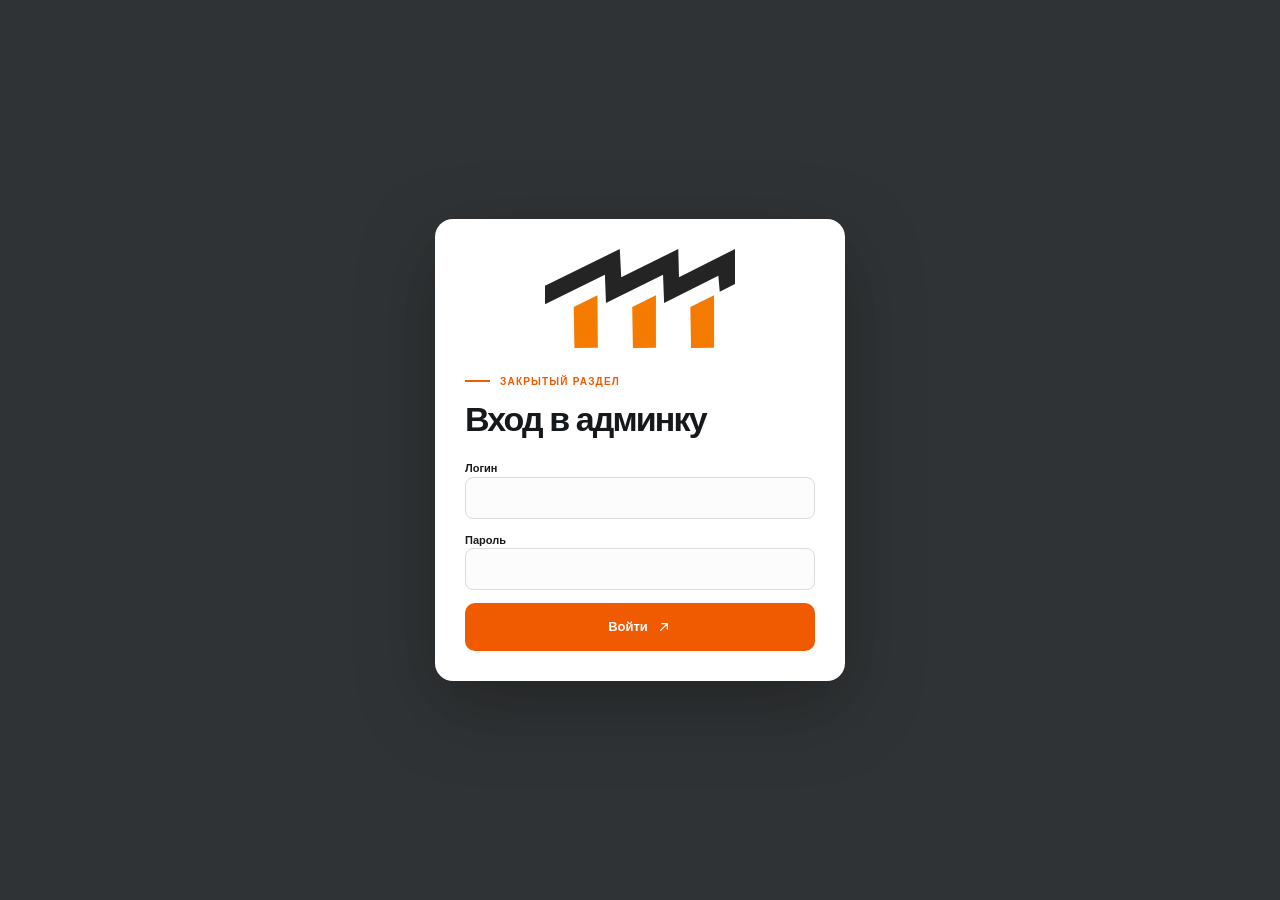
<file: admin-login.html>
﻿<!doctype html>
<html lang="ru">
<head>
<meta charset="UTF-8">
<meta name="viewport" content="width=device-width,initial-scale=1">
<link rel="icon" type="image/svg+xml" href="assets/main-logo.svg?v=20260815">
<meta name="robots" content="noindex, nofollow, noarchive">
<title>Вход — 777</title>
<link rel="stylesheet" href="styles.css">
<link rel="stylesheet" href="admin.css">
<link rel="stylesheet" href="primary-logo.css">
</head>
<body class="admin-body">
<main class="admin-lock">
<form class="admin-login" id="loginForm">
<img src="assets/main-logo.svg" alt="777">
<p class="eyebrow">
<span class="eyebrow__line">
</span>Закрытый раздел</p>
<h1>Вход в админку</h1>
<label>Логин<input id="loginUser" autocomplete="username" required>
</label>
<label>Пароль<input id="loginPassword" type="password" autocomplete="current-password" required>
</label>
<button class="button button--primary button--full">Войти ↗</button>
<div id="loginError" class="form-status is-error">Неверный логин или пароль</div>
</form>
</main>
<script src="admin-login.js">
</script>
</body>
</html>
</file>
<file: styles.css>
:root{--ink:#15191b;--muted:#697074;--line:#e6e8e7;--paper:#f8f9f8;--orange:#f05a00;--orange-dark:#c74600;--sand:#f3ece3;--blue:#dfeef2;--white:#fff;--radius:20px;--shadow:0 20px 60px rgba(20,25,27,.09)}
*{box-sizing:border-box}html{scroll-behavior:smooth}body{margin:0;background:var(--paper);color:var(--ink);font-family:Manrope,Arial,sans-serif;font-size:16px;line-height:1.5}a{text-decoration:none;color:inherit}button,input,textarea{font:inherit}button{cursor:pointer;border:0}button:focus-visible,a:focus-visible,input:focus-visible,textarea:focus-visible{outline:3px solid rgba(240,90,0,.35);outline-offset:3px}.container{width:min(1180px,calc(100% - 48px));margin:0 auto}.announcement{background:var(--ink);color:#d9dedc;font-size:12px}.announcement__inner{height:34px;display:flex;align-items:center;justify-content:center;position:relative}.announcement__dot{width:6px;height:6px;background:var(--orange);border-radius:50%;margin-right:8px}.announcement__close{position:absolute;right:0;background:none;color:#8d9597;font-size:18px}.site-header{background:rgba(248,249,248,.93);backdrop-filter:blur(14px);position:sticky;top:0;z-index:20;border-bottom:1px solid rgba(230,232,231,.8)}.header__top{height:80px;display:flex;align-items:center;gap:26px}.brand img{display:block;width:148px;height:58px;object-fit:contain;mix-blend-mode:multiply}.header__contacts{display:flex;gap:22px;align-items:center;font-size:13px;margin-left:auto}.header__contacts a{font-weight:800}.muted,.footer__muted{color:var(--muted)}.header__actions{display:flex;align-items:center;gap:12px}.language-switcher{display:flex;background:#ecefed;border-radius:10px;padding:3px}.lang{background:none;color:#7a8180;border-radius:7px;font-size:11px;font-weight:800;padding:7px 8px}.lang.active{background:var(--white);color:var(--ink);box-shadow:0 2px 8px rgba(0,0,0,.07)}.icon-button{display:none;background:none;font-size:22px}.quote-button{display:flex;align-items:center;gap:8px;background:var(--orange);color:var(--white);border-radius:10px;padding:12px 14px;font-weight:800;font-size:13px;transition:.2s}.quote-button:hover,.button--primary:hover{background:var(--orange-dark);transform:translateY(-2px)}.quote-button__icon{font-size:17px}.quote-count{display:grid;place-items:center;background:rgba(255,255,255,.25);border-radius:50%;width:20px;height:20px;font-size:11px}.header__nav-row{height:58px;display:flex;align-items:center;gap:28px}.catalog-button{height:38px;padding:0 16px;border-radius:9px;background:var(--ink);color:#fff;display:flex;gap:10px;align-items:center;font-weight:800;font-size:13px}.catalog-button span:first-child{font-size:22px;line-height:0}.main-nav{display:flex;gap:24px;font-size:13px;font-weight:700;color:#555d5f}.main-nav a:hover{color:var(--orange)}.search{margin-left:auto;background:#fff;border:1px solid var(--line);border-radius:9px;width:min(315px,32vw);height:38px;display:flex;align-items:center;padding:0 10px;gap:7px;color:#7d8586}.search span{font-size:22px}.search input{border:0;outline:0;width:100%;font-size:12px;background:transparent}.search kbd{font-size:10px;border:1px solid var(--line);border-radius:4px;padding:2px 4px;color:#a1a6a6;white-space:nowrap}.hero{min-height:570px;display:grid;grid-template-columns:1fr 1fr;gap:50px;align-items:center;padding-top:54px;padding-bottom:64px}.eyebrow{display:flex;align-items:center;gap:10px;margin:0 0 14px;text-transform:uppercase;letter-spacing:.12em;font-size:10px;font-weight:800;color:var(--orange)}.eyebrow__line{height:2px;width:25px;background:var(--orange)}h1,h2,h3,p{margin-top:0}h1,h2{font-family:"Space Grotesk",sans-serif;letter-spacing:-.055em;line-height:.98}h1{font-size:clamp(48px,6vw,83px);max-width:680px;margin-bottom:24px}h1 em,h2 em{font-style:normal;color:var(--orange)}.hero__text{color:var(--muted);max-width:430px;line-height:1.7;margin-bottom:30px}.hero__actions{display:flex;gap:10px;flex-wrap:wrap}.button{min-height:48px;border-radius:10px;padding:0 18px;display:inline-flex;gap:10px;justify-content:center;align-items:center;font-size:13px;font-weight:800;transition:.2s}.button--primary{background:var(--orange);color:#fff}.button--secondary{background:#fff;border:1px solid var(--line);color:var(--ink)}.button--secondary:hover,.button--outline:hover{border-color:var(--ink);transform:translateY(-2px)}.button--outline{background:transparent;border:1px solid #bdc3c1;color:var(--ink)}.button--light{background:white;color:var(--ink)}.button--light:hover{transform:translateY(-2px);background:#f3f4f3}.button--full{width:100%}.hero__trust{display:flex;align-items:center;gap:12px;margin-top:42px;font-size:11px;font-weight:700;color:#676f70}.trust-avatars{display:flex;align-items:center}.trust-avatars span,.trust-avatars b{display:grid;place-items:center;width:29px;height:29px;margin-left:-6px;border:2px solid var(--paper);border-radius:50%;font-size:10px}.trust-avatars span:first-child{margin-left:0;background:#d4a37c}.trust-avatars span:nth-child(2){background:#9caead}.trust-avatars span:nth-child(3){background:#d2c2a8}.trust-avatars b{background:var(--ink);color:#fff}.hero__visual{height:445px;position:relative}.hero__orange-shape{position:absolute;width:76%;height:86%;right:1%;top:4%;background:var(--orange);clip-path:polygon(23% 0,100% 0,100% 76%,75% 100%,0 100%,0 25%);border-radius:6px;opacity:.95}.hero__grid{position:absolute;inset:0;background-image:linear-gradient(rgba(21,25,27,.15) 1px,transparent 1px),linear-gradient(90deg,rgba(21,25,27,.15) 1px,transparent 1px);background-size:34px 34px;opacity:.35;clip-path:polygon(8% 8%,92% 0,100% 87%,17% 100%)}.hero-card{position:absolute;background:#fff;box-shadow:var(--shadow);border-radius:14px}.hero-card--main{inset:12% 8% 8% 9%;padding:26px 28px;background:#1b2021;color:#fff;overflow:hidden}.hero-card__tag{font-size:10px;letter-spacing:.14em;color:#9fa6a4}.hero-card strong{position:absolute;left:28px;bottom:24px;font-family:"Space Grotesk";font-size:27px;line-height:.95;letter-spacing:-.04em}.hero-card__arrow{position:absolute;right:25px;bottom:21px;font-size:28px;color:var(--orange)}.hero-card__illustration{position:absolute;right:4%;top:12%;width:72%;height:68%;background:linear-gradient(145deg,#353b3c,#101314);clip-path:polygon(16% 0,100% 0,84% 100%,0 86%)}.beam{position:absolute;height:18%;width:73%;background:var(--orange);transform:skew(-30deg);left:15%}.beam--1{top:15%}.beam--2{top:36%;left:23%}.beam--3{top:57%;left:31%}.beam--4{top:78%;left:39%}.brick{position:absolute;width:18%;height:11%;background:#e7ecea;transform:skew(-30deg);right:8%}.brick--1{top:23%}.brick--2{top:44%;right:16%}.brick--3{top:65%;right:24%}.brick--4{top:86%;right:32%}.hero-card--small{right:0;bottom:2%;padding:13px 15px 12px;display:grid;grid-template-columns:auto 1fr;column-gap:9px;align-items:center}.hero-card--small span{grid-row:span 2;color:var(--orange);font-size:23px}.hero-card--small b{font-size:18px}.hero-card--small small{font-size:9px;color:var(--muted)}.category-strip,.products,.benefits{padding:55px 0 64px}.section-heading{display:flex;align-items:end;justify-content:space-between;margin-bottom:25px;gap:24px}h2{font-size:clamp(32px,4vw,47px);margin-bottom:0}.text-link{font-size:12px;font-weight:800;border-bottom:1px solid var(--ink);padding-bottom:5px}.category-grid{display:grid;grid-template-columns:repeat(5,1fr);gap:10px}.category-card{min-height:137px;background:#fff;border:1px solid transparent;border-radius:14px;padding:16px;display:flex;align-items:flex-start;flex-direction:column;text-align:left;transition:.2s}.category-card:hover,.category-card--active{border-color:var(--orange);transform:translateY(-3px);box-shadow:0 10px 25px rgba(20,25,27,.05)}.category-icon{display:grid;place-items:center;width:38px;height:38px;background:#edf0ee;border-radius:10px;font-size:25px;margin-bottom:20px}.category-icon--orange{background:#fff0e8;color:var(--orange)}.category-icon--dark{background:#e7e9e9}.category-icon--sand{background:var(--sand)}.category-icon--blue{background:var(--blue)}.category-card b{font-size:13px;margin-bottom:4px}.category-card small{font-size:10px;color:var(--muted)}.products{border-top:1px solid var(--line)}.product-controls{display:flex;gap:6px;flex-wrap:wrap}.filter-button{background:transparent;border:1px solid var(--line);border-radius:7px;padding:8px 11px;font-size:11px;font-weight:800;color:var(--muted)}.filter-button.active{background:var(--ink);color:#fff;border-color:var(--ink)}.product-grid{display:grid;grid-template-columns:repeat(4,1fr);gap:12px}.product-card{background:#fff;border:1px solid transparent;border-radius:14px;padding:10px;position:relative;transition:.2s}.product-card:hover{border-color:#d3d8d6;transform:translateY(-3px);box-shadow:0 12px 28px rgba(20,25,27,.06)}.product-media{height:177px;background:#ecefed;border-radius:9px;position:relative;display:grid;place-items:center;overflow:hidden}.product-media:before{content:"";position:absolute;width:82%;height:70%;background:linear-gradient(135deg,#d8dcdb,#9fa8a6);clip-path:polygon(10% 15%,85% 0,100% 82%,18% 100%);transform:rotate(-6deg)}.product-media--orange{background:#fff0e8}.product-media--orange:before{background:linear-gradient(135deg,#f8a168,#e74e00);clip-path:polygon(7% 28%,94% 5%,100% 76%,13% 100%)}.product-media--dark{background:#e9ebea}.product-media--dark:before{background:linear-gradient(135deg,#5b6462,#1b2021);clip-path:polygon(15% 3%,100% 15%,82% 94%,0 78%)}.product-media--sand{background:var(--sand)}.product-media--sand:before{background:linear-gradient(135deg,#ded0bd,#aa8d6c);clip-path:polygon(0 15%,83% 0,100% 83%,22% 100%)}.product-badge{position:absolute;left:10px;top:10px;background:var(--orange);color:#fff;border-radius:5px;padding:4px 6px;font-size:9px;font-weight:800}.product-card__add{position:absolute;right:16px;top:182px;width:31px;height:31px;border-radius:50%;background:var(--ink);color:white;font-size:20px;line-height:1}.product-info{padding:15px 4px 6px}.product-info small{font-size:10px;color:var(--muted)}.product-info h3{font-size:13px;line-height:1.35;margin:5px 0 14px;max-width:85%}.product-price{display:flex;align-items:baseline;gap:5px;font-family:"Space Grotesk"}.product-price b{font-size:18px}.product-price span{font-size:10px;color:var(--muted)}.products__footer{text-align:center;margin-top:30px}.request-band{background:var(--orange);color:white}.request-band__inner{min-height:300px;display:flex;justify-content:space-between;align-items:center;gap:30px}.eyebrow--light{color:#fff}.eyebrow--light .eyebrow__line{background:#fff}.request-band h2{font-size:clamp(35px,5vw,57px);margin-bottom:17px}.request-band p:not(.eyebrow){max-width:490px;color:#ffe6d9;font-size:13px}.benefits .section-lead{max-width:365px;color:var(--muted);font-size:13px;line-height:1.7}.benefits-grid{display:grid;grid-template-columns:repeat(3,1fr);gap:12px;margin-top:36px}.benefits-grid article{border-top:2px solid var(--ink);padding:17px 0}.benefits-grid article>span{font-size:11px;color:var(--orange);font-weight:800}.benefits-grid h3{font-family:"Space Grotesk";font-size:22px;letter-spacing:-.03em;margin:25px 0 8px}.benefits-grid p{font-size:12px;color:var(--muted);max-width:260px}.footer{background:var(--ink);color:#fff;padding:55px 0 20px}.footer__grid{display:grid;grid-template-columns:2fr 1fr 1fr;gap:40px;padding-bottom:55px}.footer__logo{width:150px;filter:invert(1);mix-blend-mode:screen;margin-left:-7px}.footer__grid p{max-width:230px;font-size:12px;line-height:1.7;color:#889191;margin-top:9px}.footer__grid>div:not(:first-child){display:flex;flex-direction:column;gap:10px;font-size:12px}.footer__grid b{font-size:11px;text-transform:uppercase;letter-spacing:.12em;color:#969f9f;margin-bottom:7px}.footer__grid a:hover{color:#ff7f32}.footer__grid span{color:#a5acab}.footer__bottom{border-top:1px solid #343a3b;padding-top:18px;display:flex;justify-content:space-between;color:#687172;font-size:10px}.drawer-backdrop{position:fixed;inset:0;background:rgba(21,25,27,.4);opacity:0;visibility:hidden;transition:.25s;z-index:30}.quote-drawer{position:fixed;z-index:31;right:0;top:0;height:100vh;width:min(435px,100%);background:#fff;transform:translateX(100%);transition:.3s;box-shadow:-15px 0 45px rgba(0,0,0,.12);display:flex;flex-direction:column}.drawer-open .drawer-backdrop{opacity:1;visibility:visible}.drawer-open .quote-drawer{transform:translateX(0)}.drawer__head{display:flex;justify-content:space-between;padding:38px 30px 24px;border-bottom:1px solid var(--line)}.drawer__head h2{font-size:36px}.drawer__close,.modal__close{background:none;font-size:30px;color:var(--muted);align-self:flex-start}.quote-items{padding:20px 30px;flex:1;overflow:auto}.empty-state{text-align:center;padding:65px 20px;color:var(--muted)}.empty-state span{display:grid;place-items:center;background:#fff0e8;color:var(--orange);border-radius:50%;width:52px;height:52px;margin:0 auto 16px;font-size:25px}.empty-state b{display:block;color:var(--ink);font-size:14px}.empty-state p{font-size:12px}.quote-item{display:grid;grid-template-columns:70px 1fr auto;align-items:center;gap:12px;border-bottom:1px solid var(--line);padding:10px 0}.quote-item__media{height:60px;border-radius:8px;background:#f1f2f1;position:relative;overflow:hidden}.quote-item__media:before{content:"";position:absolute;inset:12px 6px;background:var(--orange);transform:rotate(-12deg)}.quote-item__name{font-weight:800;font-size:12px}.quote-item__meta{font-size:10px;color:var(--muted)}.quote-item__remove{background:none;color:#a6adab;font-size:18px}.drawer__form{padding:20px 30px 28px;border-top:1px solid var(--line)}label{display:block;font-size:11px;font-weight:800;margin-bottom:13px}label span{display:block;margin-bottom:6px}input,textarea{width:100%;border:1px solid #dadddb;background:#fbfcfb;border-radius:8px;padding:11px 12px;outline:0;font-size:12px;resize:vertical}input:focus,textarea:focus{border-color:var(--orange);box-shadow:0 0 0 3px rgba(240,90,0,.1)}.drawer__form small{display:block;text-align:center;color:#99a09f;font-size:9px;margin-top:10px}.modal{position:fixed;inset:0;z-index:40;background:rgba(21,25,27,.5);display:grid;place-items:center;padding:20px;opacity:0;visibility:hidden;transition:.25s}.modal.is-open{opacity:1;visibility:visible}.modal__panel{background:#fff;border-radius:18px;padding:32px;max-width:485px;width:100%;position:relative;box-shadow:var(--shadow);transform:translateY(12px);transition:.25s}.modal.is-open .modal__panel{transform:none}.modal__close{position:absolute;right:20px;top:18px}.modal__panel h2{font-size:38px;margin-bottom:12px}.modal__text{font-size:12px;color:var(--muted);max-width:370px;margin-bottom:23px}.file-drop{border:1px dashed #c9cfcd;border-radius:10px;min-height:83px;display:flex;align-items:center;justify-content:center;flex-direction:column;color:var(--muted);position:relative}.file-drop input{position:absolute;inset:0;opacity:0;cursor:pointer}.file-drop__icon{color:var(--orange);font-size:20px;line-height:1}.file-drop b{font-size:11px;color:var(--ink)}.file-drop small{font-weight:400;font-size:9px}.file-drop em{font-size:10px;color:var(--orange);font-style:normal;margin-top:4px}.toast{position:fixed;right:25px;bottom:25px;z-index:50;background:var(--ink);color:white;border-left:4px solid var(--orange);border-radius:9px;padding:13px 18px;font-size:12px;box-shadow:var(--shadow);transform:translateY(30px);opacity:0;pointer-events:none;transition:.25s}.toast.show{transform:none;opacity:1}
@media(max-width:900px){.header__contacts{display:none}.header__nav-row{gap:12px}.main-nav{display:none}.search{width:auto;flex:1}.hero{grid-template-columns:1fr;min-height:auto;padding-top:55px}.hero__visual{height:400px;max-width:600px;width:100%;margin:0 auto}.category-grid{grid-template-columns:repeat(3,1fr)}.category-card:last-child{display:none}.product-grid{grid-template-columns:repeat(2,1fr)}.footer__grid{grid-template-columns:1.5fr 1fr 1fr}}
@media(max-width:600px){.container{width:min(100% - 32px,1180px)}.announcement__inner{justify-content:flex-start;padding-right:25px}.header__top{height:68px;gap:10px}.brand img{width:120px}.header__actions{margin-left:auto;gap:5px}.icon-button{display:block}.quote-button{padding:10px}.quote-button>span:not(.quote-button__icon),.quote-button b{display:none}.header__nav-row{height:52px}.catalog-button{font-size:11px;padding:0 11px}.search{width:auto}.search kbd{display:none}.main-nav.is-mobile{display:flex;position:absolute;top:102px;left:16px;right:16px;z-index:22;padding:14px;background:#fff;border:1px solid var(--line);border-radius:12px;box-shadow:var(--shadow);flex-direction:column;gap:14px}.hero{padding-top:38px;padding-bottom:40px}.hero__text{font-size:14px}.hero__actions .button{width:100%}.hero__visual{height:300px}.hero-card--main{inset:8% 4% 4% 5%;padding:18px}.hero-card strong{left:18px;bottom:18px;font-size:21px}.hero-card__tag{font-size:8px}.hero-card--small{font-size:12px}.section-heading{align-items:flex-start;flex-direction:column}.section-heading h2{font-size:35px}.text-link{align-self:flex-end;margin-top:-8px}.category-strip,.products,.benefits{padding:40px 0 48px}.category-grid{grid-template-columns:repeat(2,1fr)}.category-card{min-height:123px;padding:13px}.category-card:last-child{display:flex}.category-card small{font-size:9px}.product-controls{width:100%}.product-grid{gap:8px}.product-media{height:135px}.product-card__add{top:140px;right:13px}.product-info{padding-top:15px}.product-info h3{font-size:11px}.product-price b{font-size:15px}.request-band__inner{padding-top:45px;padding-bottom:45px;display:block}.request-band h2{font-size:40px}.request-band .button{width:100%;margin-top:18px}.benefits-grid{grid-template-columns:1fr;gap:25px}.benefits-grid article{padding-top:12px}.footer__grid{grid-template-columns:1fr 1fr;gap:25px}.footer__grid>div:first-child{grid-column:span 2}.footer__bottom{gap:10px;flex-direction:column}.drawer__head,.quote-items,.drawer__form{padding-left:20px;padding-right:20px}.modal__panel{padding:25px 20px}.modal__panel h2{font-size:32px}}
@media(prefers-reduced-motion:reduce){*,*::before,*::after{scroll-behavior:auto!important;transition:none!important}}
/* Final polish overrides */
.announcement{display:none}
.brand img{content:url('assets/logo-transparent.png');width:184px;height:76px;mix-blend-mode:normal}
.footer__logo{content:url('assets/logo-transparent.png');width:190px;filter:invert(1)}
.product-price{display:none}
@media(max-width:600px){.brand img{width:145px;height:66px}}
.quote-item__meta{display:none}
h1,h2,h3,.button,.quote-button,.catalog-button,.filter-button,.category-card b,.product-info h3,.footer__grid b{font-family:"Space Grotesk",Manrope,Arial,sans-serif}
.benefits-grid h3{font-family:"Space Grotesk",Manrope,Arial,sans-serif}
.footer .footer__logo{filter:none!important;mix-blend-mode:normal}
html[lang="kz"] h1,html[lang="kz"] h2,html[lang="kz"] h3,html[lang="kz"] .hero-card strong,html[lang="kz"] .button,html[lang="kz"] .quote-button,html[lang="kz"] .catalog-button,html[lang="kz"] .filter-button,html[lang="kz"] .category-card b,html[lang="kz"] .product-info h3,html[lang="kz"] .footer__grid b{font-family:"Segoe UI",Arial,sans-serif!important;font-weight:800}
html[lang="kz"] body{font-family:"Segoe UI",Arial,sans-serif}
.hero__visual{background:url('assets/building-materials-hero.png') center center/cover no-repeat;border-radius:18px;overflow:hidden;box-shadow:0 24px 60px rgba(21,25,27,.12)}
.hero__orange-shape,.hero__grid,.hero-card--main{display:none}
@media(max-width:600px){.hero__visual{background-position:66% center;border-radius:14px}}
.selected-files{display:flex;flex-wrap:wrap;gap:6px;margin:-3px 0 13px}.selected-file{display:flex;align-items:center;gap:6px;border:1px solid #e1e5e3;background:#f7f9f8;border-radius:7px;padding:6px 8px;font-size:10px;color:#515a59}.selected-file__size{color:#9aa2a0}.form-status{font-size:11px;line-height:1.45;border-radius:8px;padding:9px 11px;margin-top:10px;display:none}.form-status.is-error{display:block;background:#fff0ed;color:#bd3f25}.form-status.is-success{display:block;background:#e8f5ee;color:#237245}
.product-media.has-photo{background-position:center;background-size:cover;background-repeat:no-repeat}
.product-media.has-photo:before{display:none}
.brand img,.footer__logo{background:#fff;padding:3px;mix-blend-mode:normal}
.hero{position:relative;max-width:none;width:100%;padding-left:max(24px,calc((100vw - 1180px)/2));padding-right:max(24px,calc((100vw - 1180px)/2));background-position:center;background-size:cover;background-repeat:no-repeat;overflow:hidden}
.hero::before{content:"";position:absolute;inset:0;background:linear-gradient(90deg,rgba(248,249,248,.98) 0%,rgba(248,249,248,.9) 38%,rgba(248,249,248,.46) 68%,rgba(248,249,248,.18) 100%);z-index:0}
.hero>*{position:relative;z-index:1}.hero__content{max-width:590px}.hero__visual{display:none}.hero-gallery-controls{position:absolute;right:max(24px,calc((100vw - 1180px)/2));bottom:30px;z-index:3;display:flex;align-items:center;gap:8px}.hero-gallery-controls button{width:38px;height:38px;border-radius:50%;background:rgba(255,255,255,.9);color:var(--ink);font-weight:800}.hero-gallery-controls button:hover{background:var(--orange);color:#fff}.hero-gallery-dots{display:flex;gap:5px;margin:0 6px}.hero-gallery-dots button{width:7px;height:7px;padding:0;background:rgba(21,25,27,.35)}.hero-gallery-dots button.active{width:22px;border-radius:5px;background:var(--orange)}
@media(max-width:600px){.hero{min-height:650px;padding-left:16px;padding-right:16px;background-position:62% center}.hero::before{background:linear-gradient(180deg,rgba(248,249,248,.97) 0%,rgba(248,249,248,.86) 52%,rgba(248,249,248,.35) 100%)}.hero-gallery-controls{right:16px;bottom:22px}}
.brand img,.footer__logo{background:transparent!important;padding:0!important}
/* Header uses the clean 777 symbol; the full official logo remains in the footer. */
.brand img{content:url('assets/logo-777.png')!important;width:142px;height:64px;object-fit:contain}
@media(max-width:600px){.brand img{width:112px;height:54px}}
.search{position:relative;transition:.2s}.search:focus-within{border-color:var(--orange);box-shadow:0 0 0 4px rgba(240,90,0,.1);background:#fff}.search input::placeholder{color:#8c9493}.search-suggestions{position:absolute;top:calc(100% + 8px);left:0;right:0;background:#fff;border:1px solid var(--line);border-radius:12px;box-shadow:0 16px 40px rgba(21,25,27,.13);padding:6px;display:none;z-index:50}.search-suggestions.is-open{display:block}.search-suggestions a{display:flex;align-items:center;gap:8px;padding:10px;border-radius:7px;font-size:11px;font-weight:700}.search-suggestions a:hover{background:#fff3eb;color:var(--orange)}.search-suggestions a span{font-size:16px;color:var(--orange)}.search-suggestions a b{margin-left:auto;font-size:15px}.search-empty{padding:12px;font-size:11px;color:var(--muted)}
.product-media.has-photo img{width:100%;height:100%;display:block;object-fit:cover;object-position:center;position:relative;z-index:1;transition:transform .25s ease}.product-card:hover .product-media.has-photo img{transform:scale(1.03)}.product-media.has-photo{background:#eef1ef}.product-media.has-photo:before{display:none}.form-status{min-height:20px;margin-top:10px;color:var(--muted);font-size:11px}.form-status.is-success{color:#237545}.form-status.is-error{color:#b6442b}
.search input:focus{border:0;box-shadow:none;outline:0}.search:focus-within{border-color:var(--line);box-shadow:none}.search-suggestions{position:absolute;top:calc(100% + 7px);left:0;right:0;background:#fff;border:1px solid var(--line);border-radius:10px;box-shadow:0 14px 30px rgba(20,25,27,.1);overflow:hidden;display:none;z-index:30}.search:focus-within .search-suggestions,.search-suggestions.is-open{display:block}.search-suggestions a,.search-empty{display:flex;align-items:center;gap:9px;padding:11px 12px;font-size:11px}.search-suggestions a:hover{background:#f5f6f5}.search-suggestions a b{margin-left:auto;color:var(--orange)}.search-empty{color:var(--muted)}
.category-icon{font-size:0;position:relative}.category-icon::before{content:"";display:block;width:22px;height:22px;background-repeat:no-repeat;background-position:center;background-size:contain}.category-grid .category-card:nth-child(1) .category-icon::before{background-image:url("data:image/svg+xml,%3Csvg xmlns='http://www.w3.org/2000/svg' viewBox='0 0 24 24' fill='none' stroke='%23151a1b' stroke-width='1.8'%3E%3Crect x='4' y='4' width='16' height='16' rx='2'/%3E%3Cpath d='M4 10h16M4 15h16M10 4v16M15 4v16'/%3E%3C/svg%3E")}.category-grid .category-card:nth-child(2) .category-icon::before{background-image:url("data:image/svg+xml,%3Csvg xmlns='http://www.w3.org/2000/svg' viewBox='0 0 24 24' fill='none' stroke='%23f05a00' stroke-width='1.8'%3E%3Cpath d='m4 7 16-2-2 12-16 2 2-12Z'/%3E%3C/svg%3E")}.category-grid .category-card:nth-child(3) .category-icon::before{background-image:url("data:image/svg+xml,%3Csvg xmlns='http://www.w3.org/2000/svg' viewBox='0 0 24 24' fill='none' stroke='%23151a1b' stroke-width='1.8'%3E%3Cpath d='m5 15 4-4 3 3 4-5 3 3M4 19h16'/%3E%3C/svg%3E")}.category-grid .category-card:nth-child(4) .category-icon::before{background-image:url("data:image/svg+xml,%3Csvg xmlns='http://www.w3.org/2000/svg' viewBox='0 0 24 24' fill='none' stroke='%23151a1b' stroke-width='1.8'%3E%3Cpath d='m12 4 8 8-8 8-8-8 8-8Z'/%3E%3Cpath d='m12 8 4 4-4 4-4-4 4-4Z'/%3E%3C/svg%3E")}.category-grid .category-card:nth-child(5) .category-icon::before{background-image:url("data:image/svg+xml,%3Csvg xmlns='http://www.w3.org/2000/svg' viewBox='0 0 24 24' fill='none' stroke='%23151a1b' stroke-width='1.8'%3E%3Cpath d='M12 4a8 8 0 1 0 0 16V4Z'/%3E%3Ccircle cx='12' cy='12' r='8'/%3E%3C/svg%3E")}.product-card__add{width:38px;height:38px;right:14px;top:182px;border:2px solid #fff;box-shadow:0 5px 14px rgba(21,25,27,.18);font-size:0;display:grid;place-items:center;transition:transform .2s ease,background .2s ease}.product-card__add::before,.product-card__add::after{content:"";position:absolute;width:14px;height:2px;border-radius:2px;background:#fff}.product-card__add::after{transform:rotate(90deg)}.product-card__add:hover{background:var(--orange);transform:scale(1.08)}.product-card__add:active{transform:scale(.94)}.file-drop__icon{font-size:0}.file-drop__icon::before{content:"";display:block;width:20px;height:20px;border:2px solid var(--orange);border-radius:5px;transform:rotate(45deg);margin-bottom:7px}
.category-icon svg{display:none}
.quote-file-drop{margin:4px 0 10px;min-height:94px}.quote-file-drop b{font-size:11px}.quote-file-drop small{margin-top:3px}.drawer__form textarea{min-height:76px}.drawer__form .selected-files{margin:0 0 10px}.drawer__form .form-status.is-success,.drawer__form .form-status.is-error{display:block}
.ui-icon{width:18px;height:18px;display:inline-grid;place-items:center;flex:0 0 auto}.ui-icon svg,.has-inline-icon svg{width:100%;height:100%;fill:none;stroke:currentColor;stroke-width:1.9;stroke-linecap:round;stroke-linejoin:round}.menu-toggle.ui-icon{width:22px;height:22px}.catalog-button .ui-icon{width:18px;height:18px}.search>.ui-icon{width:16px;height:16px}.quote-button__icon.ui-icon{width:16px;height:16px}.drawer__close.ui-icon,.modal__close.ui-icon,.quote-item__remove.ui-icon{width:24px;height:24px;padding:3px}.hero-card__arrow.ui-icon{width:25px;height:25px}.hero-card--small>.ui-icon{width:20px;height:20px}.file-drop__icon.ui-icon{width:22px;height:22px;margin-bottom:7px}.empty-state>.ui-icon{width:52px;height:52px;padding:14px}.has-inline-icon{display:inline-flex;align-items:center;gap:8px}.has-inline-icon svg{width:16px;height:16px;flex:0 0 auto}
.file-drop__icon.ui-icon::before{display:none}
.product-media{isolation:isolate}
.product-media .product-media__link{position:absolute;inset:0;z-index:1;display:block}
.product-media .product-card__add{position:absolute;top:auto;right:10px;bottom:10px;z-index:4;width:38px;height:38px;margin:0}
.product-media .product-badge{z-index:3}
.product-info h3{max-width:none}
.product-title-link{display:block;transition:color .2s ease}
.product-title-link:hover{color:var(--orange)}
.product-title-link:focus-visible,.product-media__link:focus-visible{outline:3px solid var(--orange);outline-offset:-3px}
.catalog-filter-status{margin:12px 0;color:var(--muted);font-size:12px}
.catalog-loading{grid-column:1/-1;display:grid;justify-items:center;gap:7px;min-height:260px;align-content:center;padding:32px;color:var(--muted);text-align:center;border:1px solid var(--line);border-radius:14px;background:#fff}
.catalog-loading b{color:var(--ink);font-size:14px}.catalog-loading p{margin:0;font-size:12px}.catalog-loading button{margin-top:7px;min-height:38px;padding:0 14px;border:1px solid var(--ink);border-radius:8px;background:#fff;color:var(--ink);font-size:12px;font-weight:800}.catalog-loading button:hover{border-color:var(--orange);color:var(--orange)}
.catalog-loading__spinner{width:28px;height:28px;border:3px solid #e4e8e6;border-top-color:var(--orange);border-radius:50%;animation:catalog-spin .7s linear infinite}@keyframes catalog-spin{to{transform:rotate(360deg)}}
@media(prefers-reduced-motion:reduce){.catalog-loading__spinner{animation:none}}
.product-page{padding-top:42px;padding-bottom:90px}
.product-back{display:inline-flex;align-items:center;gap:8px;font-size:12px;font-weight:800;margin-bottom:24px;color:#4f5958}
.product-back svg{width:17px;height:17px;fill:none;stroke:currentColor;stroke-width:2;stroke-linecap:round;stroke-linejoin:round}
.product-detail{display:grid;grid-template-columns:minmax(0,1fr) minmax(350px,.88fr);gap:clamp(36px,6vw,88px);align-items:start}
.product-detail__media{min-height:480px;background:#eef1ef;border-radius:18px;overflow:hidden;border:1px solid var(--line)}
.product-detail__media img{width:100%;height:100%;min-height:480px;display:block;object-fit:cover}
.product-detail__content{padding-top:10px}
.product-detail__brand{font-size:13px;font-weight:800;color:var(--muted);margin:0 0 8px}
.product-detail h1{font-size:clamp(40px,5vw,66px);max-width:680px;margin-bottom:20px}
.product-detail__description{color:var(--muted);font-size:15px;line-height:1.75;max-width:560px;margin-bottom:28px}
.product-detail__specs{margin-top:42px;padding-top:28px;border-top:1px solid var(--line)}
.product-detail__specs h2{font-size:30px;margin-bottom:18px}
.product-detail__specs dl{margin:0}
.product-spec{display:grid;grid-template-columns:minmax(130px,.8fr) 1.2fr;gap:18px;padding:13px 0;border-top:1px solid var(--line);font-size:13px}
.product-spec:first-child{border-top:0}
.product-spec dt{color:var(--muted)}
.product-spec dd{margin:0;font-weight:700}
.product-not-found{padding:100px 0;max-width:620px}
.product-not-found h1{margin-bottom:18px}
.product-not-found p:not(.eyebrow){color:var(--muted);margin-bottom:28px}
@media(max-width:800px){.product-detail{grid-template-columns:1fr;gap:30px}.product-detail__media,.product-detail__media img{min-height:350px}.product-page{padding-top:30px;padding-bottom:60px}}
@media(max-width:600px){.product-media .product-card__add{top:auto;right:8px;bottom:8px;width:36px;height:36px}.product-detail__media,.product-detail__media img{min-height:280px}.product-spec{grid-template-columns:1fr;gap:4px}.product-detail__specs{margin-top:32px}}
.hero>.hero-gallery-layer{position:absolute!important;inset:0;z-index:0!important;display:block!important;background-position:center;background-size:cover;background-repeat:no-repeat;opacity:0;pointer-events:none;transition:opacity .7s cubic-bezier(.22,.61,.36,1);will-change:opacity}
.hero>.hero-gallery-layer.is-visible{opacity:1;animation:hero-background-drift 6s ease-out both}
.hero::before{z-index:1}
.hero>.hero__content{z-index:2}
.hero>.hero-gallery-controls{z-index:3}
.hero-gallery-controls .hero-gallery-button{display:grid;place-items:center}
.hero-gallery-controls .hero-gallery-button svg{width:18px;height:18px;fill:none;stroke:currentColor;stroke-width:2;stroke-linecap:round;stroke-linejoin:round}
.hero-gallery-dots button{transition:width .25s ease,background .25s ease}
@keyframes hero-background-drift{from{transform:scale(1.035)}to{transform:scale(1)}}
@media(prefers-reduced-motion:reduce){.hero>.hero-gallery-layer{transition:none}.hero>.hero-gallery-layer.is-visible{animation:none}}
.category-grid .category-card:nth-child(1) .category-icon::before{background-image:url("data:image/svg+xml,%3Csvg xmlns='http://www.w3.org/2000/svg' viewBox='0 0 24 24' fill='none' stroke='%23151a1b' stroke-width='1.8' stroke-linejoin='round'%3E%3Crect x='4' y='4' width='6' height='6' rx='1'/%3E%3Crect x='14' y='4' width='6' height='6' rx='1'/%3E%3Crect x='4' y='14' width='6' height='6' rx='1'/%3E%3Crect x='14' y='14' width='6' height='6' rx='1'/%3E%3C/svg%3E")}
.category-grid .category-card:nth-child(2) .category-icon::before{background-image:url("data:image/svg+xml,%3Csvg xmlns='http://www.w3.org/2000/svg' viewBox='0 0 24 24' fill='none' stroke='%23f05a00' stroke-width='1.8' stroke-linejoin='round'%3E%3Crect x='3' y='5' width='7' height='5' rx='1'/%3E%3Crect x='11' y='5' width='10' height='5' rx='1'/%3E%3Crect x='3' y='11' width='11' height='5' rx='1'/%3E%3Crect x='15' y='11' width='6' height='5' rx='1'/%3E%3Crect x='6' y='17' width='12' height='3' rx='1'/%3E%3C/svg%3E")}
.category-grid .category-card:nth-child(3) .category-icon::before{background-image:url("data:image/svg+xml,%3Csvg xmlns='http://www.w3.org/2000/svg' viewBox='0 0 24 24' fill='none' stroke='%23151a1b' stroke-width='1.8' stroke-linecap='round' stroke-linejoin='round'%3E%3Cpath d='m14 5 5 5'/%3E%3Cpath d='m16 3 5 5-3 3-5-5z'/%3E%3Cpath d='m13 10 2 2-8 8-2-2z'/%3E%3Cpath d='m4 17 3 3'/%3E%3C/svg%3E")}
.category-grid .category-card:nth-child(4) .category-icon::before{background-image:url("data:image/svg+xml,%3Csvg xmlns='http://www.w3.org/2000/svg' viewBox='0 0 24 24' fill='none' stroke='%23151a1b' stroke-width='1.8' stroke-linecap='round' stroke-linejoin='round'%3E%3Cpath d='M4 6h10a2 2 0 0 1 2 2v4H6a2 2 0 0 1-2-2V6Z'/%3E%3Cpath d='M16 9h3v7'/%3E%3Cpath d='M19 16v4h2'/%3E%3Cpath d='M8 12v3'/%3E%3C/svg%3E")}
.category-grid .category-card:nth-child(5) .category-icon::before{background-image:url("data:image/svg+xml,%3Csvg xmlns='http://www.w3.org/2000/svg' viewBox='0 0 24 24' fill='none' stroke='%23151a1b' stroke-width='1.8' stroke-linecap='round' stroke-linejoin='round'%3E%3Cpath d='M5 6h10a4 4 0 0 1 4 4v2'/%3E%3Cpath d='M9 6V4m4 2V4'/%3E%3Cpath d='M19 12h2v4h-6a3 3 0 0 1-3-3v-1'/%3E%3Cpath d='M6 16v3m-2 0h4'/%3E%3C/svg%3E")}
.quantity-stepper{display:grid;grid-template-columns:42px minmax(52px,1fr) 42px;align-items:stretch;min-height:44px;border:1px solid var(--line);border-radius:10px;overflow:hidden;background:#fff}.quantity-stepper button{display:grid;place-items:center;min-width:42px;min-height:44px;padding:0;border:0;background:#f5f7f6;color:var(--ink);font:700 20px/1 Manrope,sans-serif;cursor:pointer;transition:background .2s,color .2s}.quantity-stepper button:hover{background:#fff0e8;color:var(--orange)}.quantity-stepper button:active{background:#ffe1d0}.quantity-stepper input{width:100%;min-width:0;padding:0 6px;border:0;background:#fff;color:var(--ink);font:800 14px/1 Manrope,sans-serif;text-align:center;appearance:textfield}.quantity-stepper input::-webkit-outer-spin-button,.quantity-stepper input::-webkit-inner-spin-button{-webkit-appearance:none;margin:0}.quantity-stepper input:focus{outline:2px solid var(--orange);outline-offset:-2px}.quantity-stepper--product{width:146px;flex:0 0 auto}.product-detail__actions .quantity-stepper{min-height:48px}.product-detail__actions .quantity-stepper button{min-height:48px}
.product-detail__actions{display:flex;align-items:center;gap:10px;flex-wrap:wrap}.product-detail__actions .button{min-height:48px}.product-detail__actions .button--ghost{justify-content:center}.cart-added-feedback{min-height:20px;margin:10px 0 0;color:#277344;font-size:12px;font-weight:700}.product-add-to-cart.is-in-cart{background:#247245}.product-add-to-cart.is-in-cart:hover{background:#1d5d38}
.product-media.has-photo{background:#fff}.product-media.has-photo img{object-fit:contain;padding:8px;object-position:center}.product-card:hover .product-media.has-photo img{transform:none}
.quote-item__media.has-photo:before{display:none}.quote-item__media.has-photo img{display:block;width:100%;height:100%;object-fit:contain;position:relative;z-index:1;background:#fff}.quote-item__brand,.quote-item__quantity{display:block;color:var(--muted);font-size:10px}.quote-item__quantity{margin-top:3px}
@media(max-width:560px){.quantity-stepper--product{width:100%}}
</file>
<file: admin.css>
﻿.page-hero{padding:90px 0 70px}
.page-hero h1{font-size:clamp(48px,7vw,88px);margin:0 0 24px}
.page-hero>p:last-child{max-width:560px;color:var(--muted);line-height:1.75}
.catalog-layout{display:grid;grid-template-columns:220px 1fr;gap:48px;padding-bottom:90px}
.catalog-filters{display:flex;flex-direction:column;gap:7px}
.catalog-filters>b{font-size:12px;margin-bottom:8px}
.catalog-filter{display:flex;justify-content:space-between;text-align:left;background:none;color:var(--muted);padding:11px 0;border-bottom:1px solid var(--line);font-size:12px}
.catalog-filter span{font-size:10px}
.catalog-filter.active{color:var(--orange);font-weight:800}
.filter-help{background:var(--ink);color:#fff;padding:18px;border-radius:12px;margin-top:25px}
.filter-help p{font-size:11px;color:#aeb5b3;line-height:1.55}
.filter-help .button{width:100%;font-size:10px;padding:0 8px}
.catalog-results__top{display:flex;justify-content:space-between;align-items:center;font-size:12px;color:var(--muted);margin-bottom:17px}
.catalog-results__top select{border:1px solid var(--line);border-radius:7px;padding:8px;font-size:11px;background:#fff}
.catalog-results .product-grid{grid-template-columns:repeat(3,1fr)}
.catalog-results .product-media{height:200px;background-position:center;background-size:cover}
.catalog-results .product-media:before{display:none}
.catalog-results .product-info .button{font-size:10px;min-height:36px;padding:0 9px}
.request-page{display:grid;grid-template-columns:1fr 430px;gap:100px;padding:90px 0}
.request-page__intro h1{font-size:clamp(48px,6vw,78px);margin:0 0 24px}
.request-page__intro>p{max-width:470px;color:var(--muted);line-height:1.7}
.request-points{display:grid;gap:12px;margin-top:30px;font-size:12px;font-weight:700}
.request-points span{color:#56605e}
.request-page__card{background:#fff;border:1px solid var(--line);border-radius:16px;padding:28px;box-shadow:var(--shadow)}
.story-grid,.service-grid{display:grid;grid-template-columns:repeat(3,1fr);gap:14px;padding-bottom:100px}
.story-grid article,.service-grid article{border-top:2px solid var(--ink);padding:18px 0}
.story-grid article>span,.service-grid article>span{color:var(--orange);font-size:11px;font-weight:800}
.story-grid h2,.service-grid h2{font-size:24px;margin:28px 0 12px}
.story-grid p,.service-grid p{font-size:13px;color:var(--muted);line-height:1.7}
.service-grid a{font-size:12px;font-weight:800;color:var(--orange)}
.admin-body{background:#f3f5f4}
.admin-header{background:var(--ink);color:#fff}
.admin-header .container{height:76px;display:flex;align-items:center;gap:18px}
.admin-header .brand{margin-right:auto}
.admin-header .brand img{width:135px;height:58px}
.admin-header .admin-header__site-link{font-size:12px;color:#fff}
.admin-logout{display:inline-flex;align-items:center;justify-content:center;gap:7px;min-height:40px;padding:0 12px;border:1px solid rgba(255,255,255,.35);border-radius:8px;background:transparent;color:#fff;font:700 12px/1 Manrope,Arial,sans-serif;transition:background .18s ease,border-color .18s ease,opacity .18s ease}
.admin-logout:hover{border-color:#ff9b62;background:rgba(240,90,0,.18)}
.admin-logout:focus-visible{outline:3px solid rgba(240,90,0,.5);outline-offset:3px}
.admin-logout:disabled{cursor:wait;opacity:.6}
.admin-logout svg{width:16px;height:16px;fill:none;stroke:currentColor;stroke-width:2;stroke-linecap:round;stroke-linejoin:round}
.admin-shell{display:grid;grid-template-columns:190px 1fr;gap:40px;padding-top:42px;padding-bottom:80px}
.admin-sidebar{display:flex;flex-direction:column;gap:7px}
.admin-sidebar>b{font-size:11px;text-transform:uppercase;letter-spacing:.1em;color:var(--muted);margin-bottom:10px}
.admin-tab{background:none;text-align:left;padding:11px 13px;border-radius:8px;color:var(--muted);font-size:12px}
.admin-tab.active{background:var(--ink);color:#fff}
.admin-title{display:flex;justify-content:space-between;align-items:end;margin-bottom:30px}
.admin-title h1{font-size:45px;margin:0}
.stats-grid{display:grid;grid-template-columns:repeat(3,1fr);gap:12px}
.stats-grid>div{background:#fff;border:1px solid var(--line);border-radius:13px;padding:20px}
.stats-grid span{display:block;color:var(--muted);font-size:11px}
.stats-grid b{display:block;font-family:"Space Grotesk";font-size:36px;margin-top:16px}
.admin-note{background:#fff8f2;border-left:3px solid var(--orange);padding:16px 18px;margin-top:20px;font-size:12px}
.admin-note p{color:var(--muted);margin:7px 0 0}
.admin-table-wrap{overflow:auto;background:#fff;border:1px solid var(--line);border-radius:12px}
.admin-content{min-width:0}
.admin-products-table{min-width:2300px}
.admin-products-table th{white-space:nowrap}
.admin-column-sort{display:inline-flex;align-items:center;gap:6px;min-height:44px;padding:4px 0;background:transparent;border:0;color:inherit;font:inherit;text-transform:inherit;cursor:pointer;text-align:left}
.admin-column-sort:hover,.admin-products-table th[aria-sort=ascending],.admin-products-table th[aria-sort=descending]{color:var(--orange)}
.admin-column-sort:focus-visible{outline:3px solid var(--orange);outline-offset:3px}
.admin-products-table td{min-width:110px}
.admin-products-table td:nth-child(3){min-width:240px;max-width:300px}
.admin-products-table .admin-product-photo{min-width:84px;width:84px;text-align:center}
.admin-product-photo-button{display:grid;place-items:center;width:64px;min-height:64px;padding:0;border:1px solid var(--line);border-radius:8px;background:#fff;cursor:pointer;overflow:hidden}
.admin-product-photo-button img{display:block;width:64px;height:64px;object-fit:contain}
.admin-product-photo-button span{font-size:10px;padding:4px}
.admin-product-photo-button:focus-visible{outline:3px solid var(--orange);outline-offset:3px}
.admin-products-table .admin-select-column{min-width:44px}
.admin-products-table .admin-product-code{font-family:Consolas,monospace;white-space:nowrap;font-variant-numeric:tabular-nums}
.admin-products-table .admin-product-stocks{min-width:210px}
.admin-product-detail{min-width:150px;max-width:320px}
.admin-product-detail summary{cursor:pointer;min-height:44px;display:flex;align-items:center;text-decoration:underline}
.admin-product-detail div{white-space:pre-wrap;overflow-wrap:anywhere;padding:8px 0;max-height:280px;overflow:auto}
.admin-products-scroll:focus-visible{outline:3px solid var(--orange);outline-offset:3px}
.admin-product-name{display:block;width:100%;min-height:44px;text-align:left;background:transparent;color:var(--ink,#181d1f);font:inherit;font-weight:600;cursor:pointer;text-decoration:underline;text-underline-offset:3px;border:0;padding:4px 0}
.admin-product-name:hover{color:var(--orange)}
.admin-product-name:focus-visible{outline:3px solid var(--orange);outline-offset:3px}
body.product-dialog-open{overflow:hidden}
.news-block-editor{border:1px solid var(--line);border-radius:12px;padding:14px;margin:18px 0}
.news-editor-block{border:1px solid var(--line);border-radius:10px;padding:14px;margin:14px 0;background:#fafbf9}
.news-block-tools{display:flex;gap:6px;align-items:center;flex-wrap:wrap}
.news-block-tools b{flex:1}
.news-block-tools button{min-width:44px;min-height:44px;padding:8px;border:1px solid var(--line);border-radius:7px;background:#fff;cursor:pointer}
.news-block-tools button:disabled{opacity:.4;cursor:default}
.news-block-add{display:flex;gap:10px;flex-wrap:wrap}
.news-block-preview{display:block;width:100%;max-height:300px;object-fit:contain}.news-block-preview[hidden]{display:none}
#newsForm{max-width:800px}
#newsForm label:has(#newsPublished){display:flex;align-items:center;gap:10px}
#newsPublished{width:20px;min-height:20px;height:20px;margin:0}
.admin-product-dialog{width:min(840px,calc(100vw - 32px));max-width:none;max-height:calc(100dvh - 32px);padding:0;border:1px solid var(--line);border-radius:16px;background:#fff;color:var(--ink,#181d1f);box-shadow:0 24px 80px #0004;overflow:auto;overscroll-behavior:contain}
.admin-product-dialog::backdrop{background:rgba(16,23,21,.6)}
.admin-product-dialog .admin-form{max-width:none;margin:0;border:0;border-radius:0;padding:0 24px 24px}
.admin-product-dialog__header{position:sticky;top:0;z-index:2;display:flex;align-items:center;justify-content:space-between;gap:16px;background:#fff;padding:16px 0;border-bottom:1px solid var(--line);margin-bottom:20px}
.admin-product-dialog__header h2{margin:0;font-size:24px}
.admin-product-dialog__close{flex:0 0 44px;width:44px;height:44px;border:1px solid var(--line);border-radius:9px;background:#f5f6f5;color:#181d1f;font-size:28px;cursor:pointer}
.admin-product-dialog :focus-visible{outline:3px solid var(--orange);outline-offset:3px}
.admin-product-dialog .admin-form__actions{position:sticky;bottom:-24px;z-index:1;background:#fff;padding:16px 0;border-top:1px solid var(--line)}
@media(max-width:560px){.admin-product-dialog{width:calc(100vw - 16px);max-height:calc(100dvh - 16px);border-radius:12px}.admin-product-dialog .admin-form{padding:0 16px 24px}.admin-product-dialog__header h2{font-size:20px}}
table{width:100%;border-collapse:collapse;font-size:12px}
th,td{padding:15px;text-align:left;border-bottom:1px solid var(--line);vertical-align:middle}
th{font-size:10px;text-transform:uppercase;color:var(--muted)}
td small{display:block;color:var(--muted);margin-top:4px}
.table-action{background:none;color:var(--orange);font-size:11px;margin-right:10px}
.table-action.danger{color:#b6442b}
.admin-form{background:#fff;border:1px solid var(--line);border-radius:12px;padding:24px;margin-top:20px;max-width:520px}
.admin-form h2{font-size:28px;margin-bottom:20px}
.requests-list{display:grid;gap:10px}
.request-item{background:#fff;border:1px solid var(--line);border-radius:12px;padding:18px}
.request-item>div{display:flex;justify-content:space-between;gap:15px}
.request-item span,.request-item small{color:var(--muted);font-size:11px}
.request-item p{font-size:13px;margin:15px 0 8px}
.admin-header+.admin-shell label{margin-top:12px}
@media(max-width:800px){.catalog-layout,.request-page,.admin-shell{grid-template-columns:1fr;gap:28px}
.catalog-filters{display:grid;grid-template-columns:1fr 1fr}
.filter-help{grid-column:span 2}
.catalog-results .product-grid{grid-template-columns:repeat(2,1fr)}
.story-grid,.service-grid{grid-template-columns:1fr}
.request-page{padding:50px 0}
.admin-sidebar{display:grid;grid-template-columns:repeat(2,1fr)}
.admin-sidebar>b{grid-column:span 2}
.admin-title{align-items:flex-start;gap:15px;flex-direction:column}
.stats-grid{grid-template-columns:1fr 1fr}
.stats-grid>div:last-child{grid-column:span 2}
}
@media(max-width:520px){.catalog-results .product-grid{grid-template-columns:1fr}
.stats-grid{grid-template-columns:1fr}
.stats-grid>div:last-child{grid-column:auto}
.admin-header .container{height:auto;min-height:70px;padding:8px 0;gap:10px;flex-wrap:wrap}
.admin-header .brand img{width:108px;height:50px}
.admin-header .container>span{display:none}
.admin-header .brand{margin-right:auto}
.admin-logout{min-width:44px;padding:0 10px}
.admin-logout span{display:none}
}

.admin-lock{position:fixed;inset:0;z-index:100;background:rgba(21,25,27,.88);display:grid;place-items:center;padding:20px}
.admin-login{background:#fff;border-radius:18px;width:min(410px,100%);padding:30px;box-shadow:0 25px 80px rgba(0,0,0,.28)}
.admin-login>img{display:block;width:145px;height:70px;object-fit:contain;margin:0 auto 25px}
.admin-login h1{font-size:34px;margin:0 0 24px}
.admin-login small{display:block;text-align:center;color:var(--muted);font-size:10px;margin-top:14px}
.admin-login .form-status{display:none;margin-top:10px}
.admin-product-fields textarea{min-height:92px;line-height:1.5}
.admin-product-fields label{margin-top:12px}
.admin-form .form-help{display:block;margin-top:6px;color:var(--muted);font-size:10px;font-weight:500;line-height:1.45}
.selected-product{display:grid;gap:3px;padding:12px 13px;margin-bottom:16px;border:1px solid #f1c8ad;border-radius:9px;background:#fff6f1;font-size:11px}
.selected-product b{color:var(--orange)}
.selected-product span{font-weight:800;color:var(--ink)}


.hero-slides-admin{max-width:760px;margin-top:28px;padding:24px;background:#fff;border:1px solid var(--line);border-radius:14px}
.hero-slides-admin__heading{display:flex;align-items:flex-end;justify-content:space-between;gap:16px}
.hero-slides-admin__heading .eyebrow{margin-bottom:8px}
.hero-slides-admin__heading h2{font-size:28px}
.hero-slides-admin__counter{flex:0 0 auto;padding:6px 9px;border-radius:99px;background:#f1f3f2;color:var(--muted);font-size:11px;font-weight:800}
.hero-slides-admin__intro{max-width:590px;margin:14px 0;color:var(--muted);font-size:12px;line-height:1.6}
.hero-size-hint{display:grid;gap:3px;padding:12px 14px;margin-bottom:10px;border:1px solid #f4d2be;border-radius:10px;background:#fff8f2}
.hero-size-hint b{font-size:12px;color:var(--ink)}
.hero-size-hint span{font-size:10px;color:#7b6151}
.hero-slides-admin__queue-label{margin:0 0 10px;font-size:11px;font-weight:700;color:var(--ink)}
.hero-slides-admin__list{display:grid;grid-template-columns:repeat(2,minmax(0,1fr));gap:10px}
.hero-slide-admin{overflow:hidden;border:1px solid var(--line);border-radius:11px;background:#fff}
.hero-slide-admin__preview{display:block;width:100%;height:130px;object-fit:cover;background:#eef1ef}
.hero-slide-admin__body{display:flex;align-items:center;justify-content:space-between;gap:10px;padding:11px}
.hero-slide-admin__details{display:flex;align-items:flex-start;gap:8px;min-width:0}
.hero-slide-admin__details>div{min-width:0;display:grid;gap:3px}
.hero-slide-admin__position{display:grid;place-items:center;flex:0 0 22px;width:22px;height:22px;border-radius:50%;background:var(--ink);color:#fff;font-size:10px;font-weight:800}
.hero-slide-admin__body b{display:block;overflow:hidden;font-size:12px;text-overflow:ellipsis;white-space:nowrap}
.hero-slide-admin__body small{display:block;color:var(--muted);font-size:10px}
.hero-slide-admin__controls{display:flex;flex:0 0 auto;gap:5px}
.hero-slide-admin__move,.hero-slide-admin__remove{display:grid;place-items:center;flex:0 0 36px;width:36px;height:36px;border-radius:8px;background:#fff}
.hero-slide-admin__move{border:1px solid var(--line);color:var(--ink)}
.hero-slide-admin__move:hover:not(:disabled){border-color:var(--orange);background:#fff8f2;color:var(--orange)}
.hero-slide-admin__move:disabled{cursor:not-allowed;opacity:.35}
.hero-slide-admin__remove{border:1px solid #f2c4bb;color:#ae3925}
.hero-slide-admin__remove:hover{border-color:#ae3925;background:#fff1ee}
.hero-slide-admin__move svg,.hero-slide-admin__remove svg,.hero-upload__icon svg{width:17px;height:17px;fill:none;stroke:currentColor;stroke-width:2;stroke-linecap:round;stroke-linejoin:round}
.hero-upload{display:flex;align-items:center;gap:12px;min-height:64px;padding:11px 14px;margin-top:12px;border:1px dashed #c7cdca;border-radius:11px;background:#fbfcfb;cursor:pointer;transition:border-color .18s ease,background .18s ease}
.hero-upload:hover{border-color:var(--orange);background:#fff8f2}
.hero-upload:focus-within{outline:3px solid rgba(240,90,0,.28);outline-offset:2px}
.hero-upload input{position:absolute;width:1px;height:1px;overflow:hidden;clip:rect(0 0 0 0);white-space:nowrap;clip-path:inset(50%)}
.hero-upload__icon{display:grid;place-items:center;width:34px;height:34px;border-radius:9px;background:#fff0e7;color:var(--orange)}
.hero-upload span:last-child{display:grid;gap:2px}
.hero-upload b{font-size:12px}
.hero-upload small{color:var(--muted);font-size:10px}
.hero-slides-admin .form-status{margin-top:10px}
@media(max-width:600px){.hero-slide-admin__preview{height:150px}
.hero-slide-admin__controls{gap:4px}
.hero-slide-admin__move,.hero-slide-admin__remove{flex-basis:34px;width:34px;height:34px}
}
@media(max-width:520px){.hero-slides-admin{padding:18px}
.hero-slides-admin__heading{align-items:flex-start;flex-direction:column}
.hero-slides-admin__list{grid-template-columns:1fr}
}

/* Управление большим каталогом */
.admin-title__actions{display:flex;align-items:center;gap:10px;flex-wrap:wrap}
.admin-import-help{display:flex;align-items:center;justify-content:space-between;gap:18px;margin:-10px 0 16px;padding:15px 17px;border:1px solid #f1d2bd;border-radius:12px;background:#fff8f2}
.admin-import-help b{font-size:12px}
.admin-import-help p{max-width:680px;margin:5px 0 0;color:var(--muted);font-size:11px;line-height:1.55}
.admin-import-help .table-action{flex:0 0 auto;margin:0;padding:8px 0;font-weight:800;white-space:nowrap}
.admin-bulk-tools{display:flex;align-items:center;justify-content:space-between;gap:14px;margin:14px 0;padding:12px 14px;border:1px solid #c9d4cf;border-radius:11px;background:#f7faf8}
.admin-bulk-tools>b{font-size:12px}
.admin-bulk-tools>div{display:flex;align-items:center;gap:8px;flex-wrap:wrap}
.admin-bulk-tools .table-action{margin:0;padding:6px 2px;font-weight:800}
.admin-bulk-tools .table-action.danger{color:#ad3d28}
.admin-select-column{width:58px;padding-right:5px!important}
.admin-select-all,.admin-row-select{display:inline-flex;align-items:center;justify-content:center;margin:0!important;cursor:pointer}
.admin-select-all{gap:5px;color:var(--muted);font-size:10px;font-weight:700;text-transform:none;letter-spacing:0}
.admin-select-all input,.admin-row-select input{width:16px!important;height:16px!important;min-height:0!important;margin:0!important;accent-color:var(--orange)}
.admin-table-wrap tr.is-inactive td{background:#fbfcfb;color:#89918f}
.admin-table-wrap tr.is-inactive td b{color:#59605e}
.admin-product-status{display:grid;gap:7px;margin-top:15px;padding:13px 14px;border:1px solid var(--line);border-radius:10px;background:#fbfcfb}
.admin-product-status>b{font-size:12px}
.admin-product-status small{color:var(--muted);font-size:10px;line-height:1.45}
.admin-status-switch{position:relative;display:inline-flex;align-items:center;gap:9px;width:max-content;margin:0!important;cursor:pointer;color:var(--ink);font-size:12px;font-weight:700;line-height:1.2}
.admin-status-switch input{position:absolute!important;width:1px!important;height:1px!important;min-height:0!important;margin:-1px!important;overflow:hidden!important;clip:rect(0 0 0 0)!important;clip-path:inset(50%)!important;white-space:nowrap!important}
.admin-status-switch__track{position:relative;display:block;flex:0 0 39px;width:39px;height:22px;border-radius:99px;background:#cfd5d2;box-shadow:inset 0 0 0 1px rgba(19,25,27,.08);transition:background .18s ease}
.admin-status-switch__track:after{position:absolute;top:3px;left:3px;width:16px;height:16px;border-radius:50%;background:#fff;box-shadow:0 1px 3px rgba(0,0,0,.22);content:"";transition:transform .18s ease}
.admin-status-switch input:checked+.admin-status-switch__track{background:var(--orange)}
.admin-status-switch input:checked+.admin-status-switch__track:after{transform:translateX(17px)}
.admin-status-switch input:focus-visible+.admin-status-switch__track{outline:3px solid rgba(240,90,0,.32);outline-offset:2px}
.admin-status-switch--row{font-size:11px;font-weight:700}
.admin-status-switch--row .admin-status-switch__label{min-width:47px}
@media(max-width:700px){.admin-import-help,.admin-bulk-tools{align-items:flex-start;flex-direction:column}.admin-bulk-tools>div{width:100%}.admin-title__actions{width:100%}.admin-title__actions .button{flex:1}.admin-select-column{width:46px;padding-left:9px!important;padding-right:0!important}.admin-status-switch--row .admin-status-switch__label{display:none}}

/* Загрузка и оптимизация фотографии товара */
.product-image-field{display:grid;gap:9px;margin-top:15px;padding:14px;border:1px solid var(--line);border-radius:11px;background:#fbfcfb}
.product-image-field>b{font-size:12px}
.product-image-upload{position:relative;display:flex;align-items:center;gap:12px;min-height:70px;margin:0!important;padding:11px 13px!important;border:1px dashed #bfc8c4;border-radius:10px;background:#fff;cursor:pointer;transition:border-color .18s ease,background .18s ease,box-shadow .18s ease}
.product-image-upload:hover{border-color:var(--orange);background:#fff8f2}
.product-image-upload:focus-within{border-color:var(--orange);box-shadow:0 0 0 3px rgba(240,90,0,.2)}
.product-image-upload input{position:absolute!important;width:1px!important;height:1px!important;min-height:0!important;margin:-1px!important;overflow:hidden!important;clip:rect(0 0 0 0)!important;clip-path:inset(50%)!important;white-space:nowrap!important}
.product-image-upload__icon{display:grid;place-items:center;flex:0 0 38px;width:38px;height:38px;border-radius:10px;background:#fff0e7;color:var(--orange)}
.product-image-upload__icon svg{width:20px;height:20px;fill:none;stroke:currentColor;stroke-width:1.9;stroke-linecap:round;stroke-linejoin:round}
.product-image-upload>span:last-child{display:grid;gap:3px}
.product-image-upload b{font-size:12px}
.product-image-upload small,.product-image-preview small{color:var(--muted);font-size:10px;line-height:1.45}
.product-image-preview{display:grid;grid-template-columns:112px minmax(0,1fr);align-items:center;gap:11px;padding:9px;border:1px solid #d8dfdc;border-radius:10px;background:#fff}
.product-image-preview[hidden]{display:none!important}
.product-image-preview img{display:block;width:112px;height:84px;border-radius:7px;background:#f2f4f3;object-fit:contain}
.product-image-preview div{display:grid;gap:4px;min-width:0}
.product-image-preview b{overflow:hidden;font-size:11px;text-overflow:ellipsis;white-space:nowrap}
.product-image-url{display:grid!important;gap:6px;margin:1px 0 0!important;font-size:11px!important}
.product-image-url>span:first-child{color:var(--muted);font-weight:400}
@media(max-width:520px){.product-image-preview{grid-template-columns:84px minmax(0,1fr)}.product-image-preview img{width:84px;height:64px}.product-image-upload{min-height:64px}}
</file>
<file: primary-logo.css>
/* Primary brand mark: preserve the supplied SVG colours and proportions. */
.brand img[src$="main-logo.svg"]{content:normal!important;width:136px;height:70px;object-fit:contain;mix-blend-mode:normal}
.admin-header .brand img[src$="main-logo.svg"]{width:136px;height:70px}
.admin-header .brand .admin-logo{content:url("assets/footer-logo.svg")!important;width:136px;height:70px;object-fit:contain;filter:none!important;mix-blend-mode:normal!important;background:transparent!important;padding:0!important}
.admin-login>img[src$="main-logo.svg"]{width:190px;height:100px;object-fit:contain}
.footer__logo[src$="footer-logo.svg"]{content:normal!important;width:150px;height:auto;filter:none!important;mix-blend-mode:normal}
@media(max-width:600px){.brand img[src$="main-logo.svg"]{width:106px;height:55px}}
</file>
